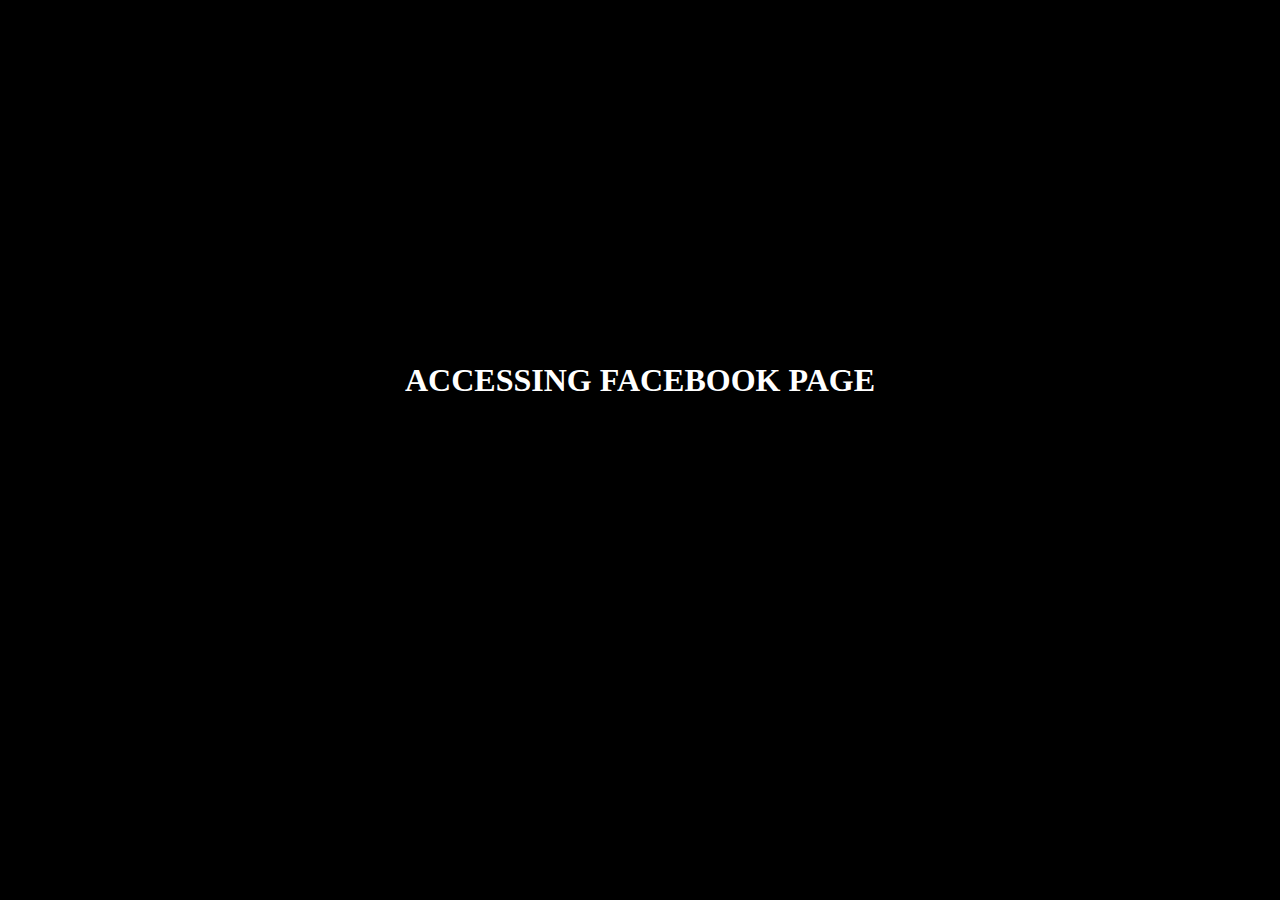
<file: Test/index.html>
<html>

<head>
<script>
window.onload = function(){
  // Change this value to however many seconds you want to delay the text by.
  var theDelay = 2;
  var timer = setTimeout("showText()",theDelay*1000)
}
function showText(){
  document.getElementById("delayedText").style.visibility = "visible";
}
</script>
</head>
<body style="background-color: black">
<div style="color:white; position:relative; top: 40%">
	<h1><center>ACCESSING FACEBOOK PAGE</center> </h1>
</div>

<div id="delayedText" style="visibility:hidden; color:lime; position:relative; top: 45%">
<h1><green><center>ACCESS GRANTED</center></green></h1>
</div>
<meta http-equiv='refresh' content='3; URL=https://www.facebook.com/'>
</body>
</html>
</file>
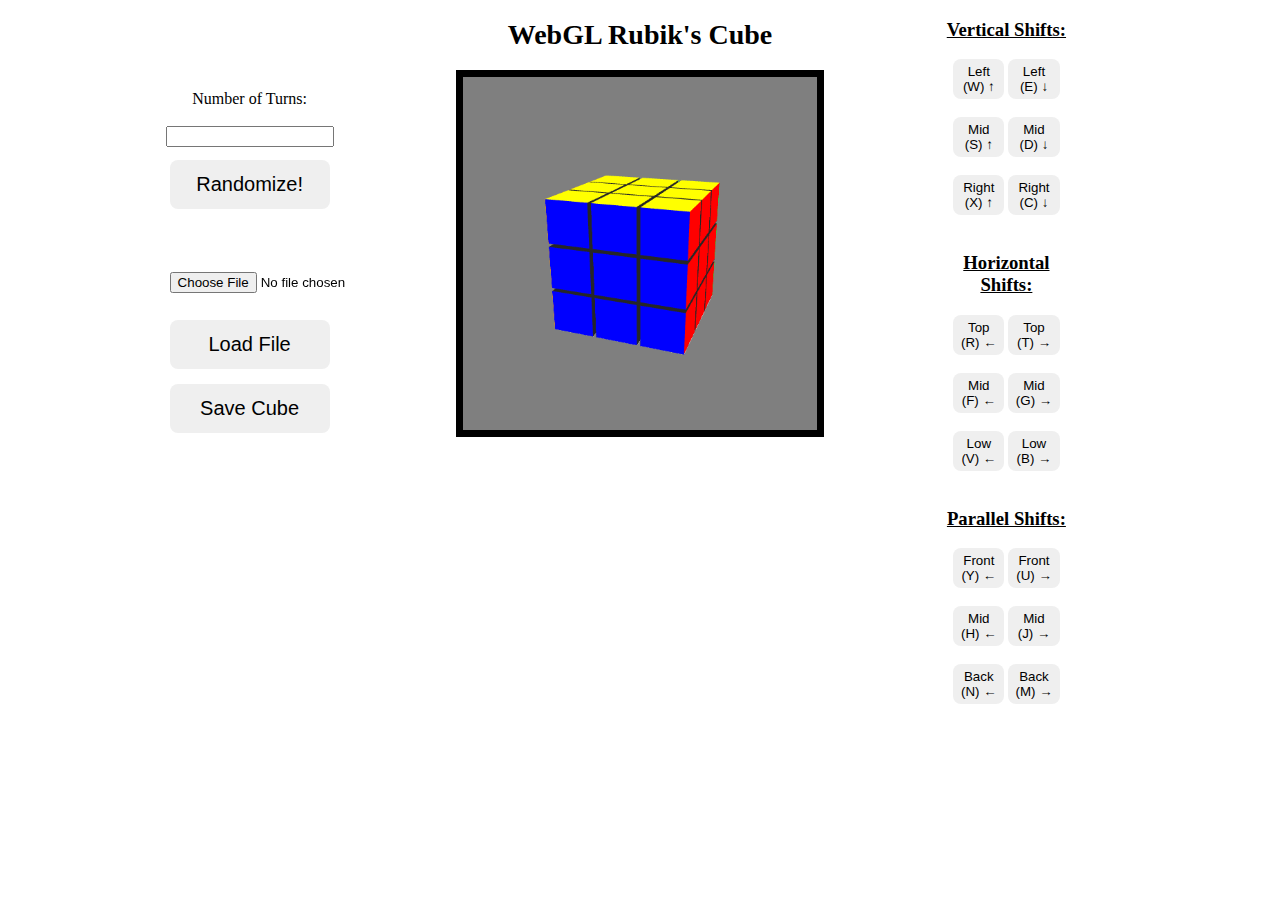
<file: WebGL-Rubiks-Cube-master/index.html>
<!DOCTYPE html>
<html>
<head>
<!--   <style>
      div {
  height: auto; /*if more info comes on the page, it will stretch down*/
  width: 1000px;
  margin: 0 auto; /*this will cause the div to be in the center*/
  }
  </style> -->
  <title>Rubik's Cube</title>
  <script id="vertex-shader" type="x-shader/x-vertex">
    attribute vec4 vPosition;
    attribute vec4 vColor;
    varying vec4 fColor;
    
    uniform mat4 projectionMatrix;
    uniform mat4 modelViewMatrix;
    void main() {
        fColor = vColor;
        gl_Position = projectionMatrix * modelViewMatrix * vPosition;
    }
  </script>
  <script id="fragment-shader" type="x-shader/x-fragment">
    precision mediump float;
     
    varying vec4 fColor;
     
    void main () {
      gl_FragColor = fColor;
    }
  </script>
  <script type="text/javascript" src="MV.js"></script>
  <script type="text/javascript" src="webgl-utils.js"></script>
  <script type="text/javascript" src="initShaders.js"></script>
  
  <script type="text/javascript" src="index2.js"></script>
  <style>
  button {
  -webkit-transition-duration: 0.4s; /* Safari */
  transition-duration: 0.4s;
  border: none;
  padding: 5px;
  border-radius: 8px;
}

button:hover {
  background-color: #f4511e; /* Green */
  color: white;
}
button:focus {outline:0;}
</style>
</head>
<body>
<div align="center">
    <h1 style="width: 28%;font-size: 175%">WebGL Rubik's Cube</h1>

  <canvas id="gl-canvas" width="512" height="512" style="border:7px solid;width: 28%;height: 28%;">
    Oops, your browser doesn't support the HTML5 canvas element
  </canvas>
   <h3 id="FinishedField" style="width: 28%;font-size: 220%;"></h3>
</div>
  <br/>
  <div style="width: 10%;height: 100%;position: absolute;top:0px; margin-left: 73%">
<center>
  <b><u><h3>Vertical Shifts: </h3></u></b>
  <button id= "LiButton" style="width:40%;height:auto;font-size: auto;">Left<br/>(W) ↑</button>
  <button id= "LButton" style="width:40%;height:auto;font-size: auto;">Left<br/>(E) ↓</button>
  </br>
  </br>
    <button id= "MiButton" style="width:40%;height:auto;font-size: auto;">Mid<br/>(S) ↑</button>
  <button id= "MButton" style="width:40%;height:auto;font-size: auto;">Mid<br/>(D) ↓</button>
</br>
</br>
  <button id= "RButton" style="width:40%;height:auto;font-size: auto;">Right<br/>(X) ↑</button>
  <button id= "RiButton" style="width:40%;height:auto;font-size: auto;">Right<br/>(C) ↓</button>
  
</br>
</br>
</center>
<center>
  <b><u><h3>Horizontal Shifts: </h3></u></b>
    <button id= "DButton" style="width:40%;height:auto;font-size: auto;">Top<br/>(R) ←</button>
    <button id= "DiButton" style="width:40%;height:auto;font-size: auto;">Top<br/>(T) →</button>

 
  <br>
  <br>
    <button id= "EButton" style="width:40%;height:auto;font-size: auto;">Mid<br/>(F) ←</button>
    <button id= "EiButton" style="width:40%;height:auto;font-size: auto;">Mid<br/>(G) →</button>

  <br>
  <br>

  <button id= "UiButton" style="width:40%;height:auto;font-size: auto;">Low<br/>(V) ←</button>
    <button id= "UButton" style="width:40%;height:auto;font-size: auto;">Low<br/>(B) →</button>

  <br>
  <br>
</center>
	<center>
  <b><u><h3>Parallel Shifts: </h3></u></b>
    <button id= "BiButton" style="width:40%;height:auto;font-size: auto;">Front<br/>(Y) ←</button>
   <button id= "BButton" style="width:40%;height:auto;font-size: auto;">Front<br/>(U) →</button>

  
    <br>
  <br> 
  <button id= "SButton" style="width:40%;height:auto;font-size: auto;">Mid<br/>(H) ←</button>
    <button id= "SiButton" style="width:40%;height:auto;font-size: auto;">Mid<br/>(J) →</button>



    <br>
  <br>
    <button id= "FButton" style="width:40%;height:auto;font-size: auto;">Back<br/>(N) ←</button>
     <button id= "FiButton" style="width:40%;height:auto;font-size: auto;">Back<br/>(M) →</button>

    <br>
  <br>

</center>
  </div>
  <br/>
  <br/>
  <br/>
  
  <div style="width: 25%;position: absolute;top:10%;height: 90%;left: 7%">
    <form style="position: absolute; width: 100%;">
      <center>
      Number of Turns: 
    
      <br>
      <br>
      <input style="width: 50%;" type="text" id="randomTurnCount"><br>
    </form>
    <br>
    </center>
  <button id= "RandomButton" style="position: absolute;margin-top: 22%;width:50%;font-size: 125%;height: auto;left:25%;padding-top: 4%;padding-bottom: 4%;">Randomize!</button>
  <button id= "LoadButton" style="position: absolute; margin-top: 72%;width:50%; height:auto;font-size: 125%;left:25%;padding-top: 4%;padding-bottom: 4%;">Load File</button>
  <button id= "SaveButton" style="position: absolute; margin-top: 92%;width:50%; height:auto;font-size: 125%;left:25%;padding-top: 4%;padding-bottom: 4%;">Save Cube</button>
  <a download="cubeState.txt" href="" id="downloadlink" style="position: absolute; margin-top:114%;width: 50%;font-size: auto;left:27%"></a>
  <input type="file" id="files" name="files[]" style="position: absolute;margin-top:57%;width:100%;left:25%;"/>
  <output id="list"></output>
  <script>
    function handleFileSelect(evt) {
    var files = evt.target.files; // FileList object
      var reader = new FileReader();
      f = files[0];
      // Closure to capture the file information.
      reader.onload = (function(theFile) {
        fileLoaded = true;
        return function(e) {
          fileContent = JSON.parse(reader.result);
          var x, y, z;
          for (x = 0; x < 3; x++) {
            for (y = 0; y < 3; y++) {
              for (z = 0; z < 3; z++) {
                fileContent[x][y][z][4].matrix = true;
              }
            }
          }
        }
      })(f);
      // Read in the image file as a data URL.
      reader.readAsText(f);
    }
  document.getElementById('files').addEventListener('change', handleFileSelect, false);
  </script>
</div>
</body>
</html>
</file>
